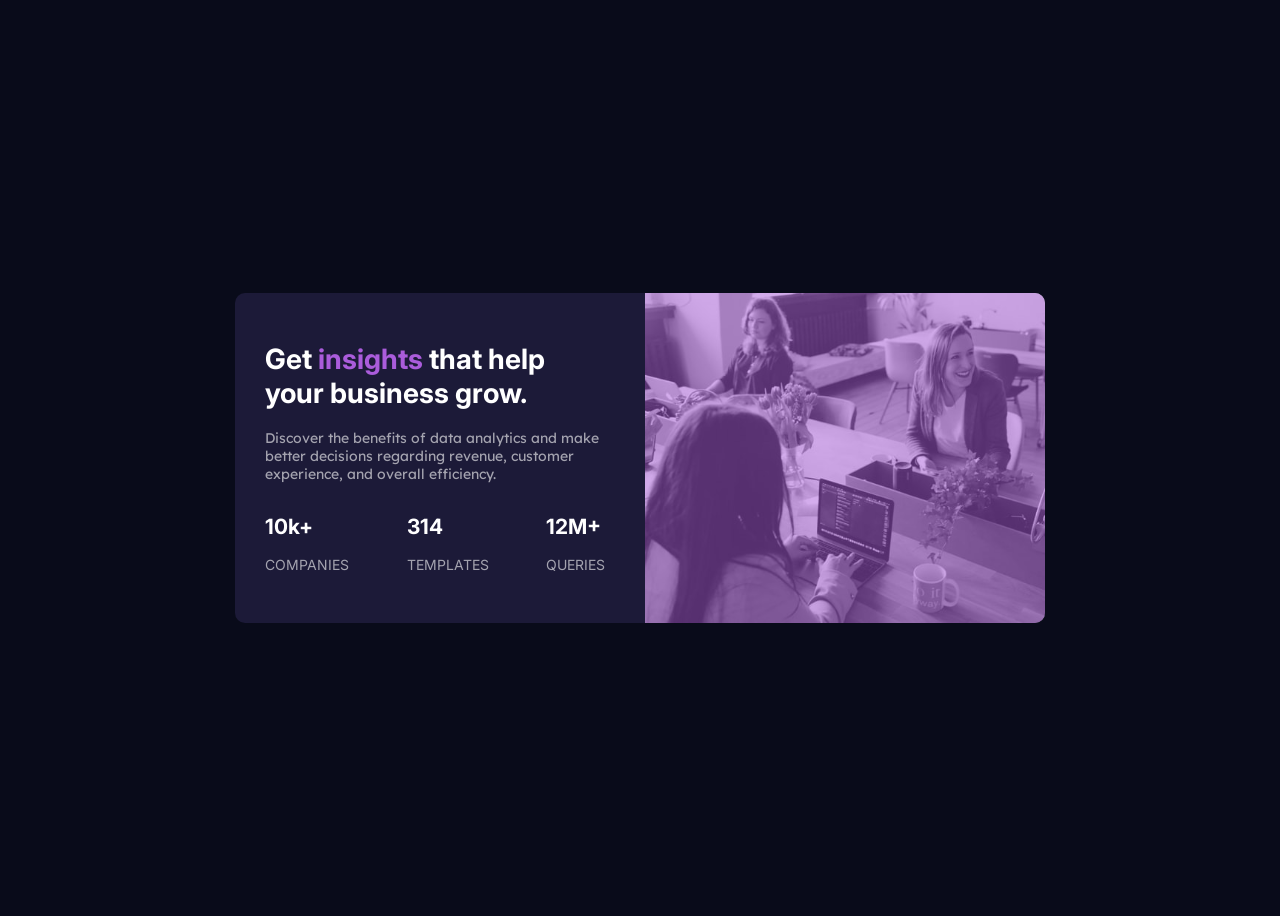
<file: index.html>
<!doctype html>
<html>
  <head>
    <link rel="stylesheet" href="stats-preview-card.css" />
    <link rel="preconnect" href="https://fonts.googleapis.com" />
    <link rel="preconnect" href="https://fonts.gstatic.com" crossorigin />
    <link
      href="https://fonts.googleapis.com/css2?family=Big+Shoulders:opsz,wght@10..72,100..900&family=Figtree:ital,wght@0,300..900;1,300..900&family=Fraunces:ital,opsz,wght@0,9..144,100..900;1,9..144,100..900&family=Inter:ital,opsz,wght@0,14..32,100..900;1,14..32,100..900&family=Lexend+Deca:wght@100..900&family=Montserrat:ital,wght@0,100..900;1,100..900&family=Outfit:wght@100..900&display=swap"
      rel="stylesheet"
    />
    <link rel="preconnect" href="https://fonts.googleapis.com">
<link rel="preconnect" href="https://fonts.gstatic.com" crossorigin>
<link href="https://fonts.googleapis.com/css2?family=Big+Shoulders:opsz,wght@10..72,100..900&family=Figtree:ital,wght@0,300..900;1,300..900&family=Fraunces:ital,opsz,wght@0,9..144,100..900;1,9..144,100..900&family=Inter:ital,opsz,wght@0,14..32,100..900;1,14..32,100..900&family=Lexend+Deca:wght@100..900&family=Montserrat:ital,wght@0,100..900;1,100..900&family=Outfit:wght@100..900&display=swap" rel="stylesheet">
  </head>
  <body>
    <div class="card-body">
      <div class="hero-text">
        <h1>Get <span>insights</span> that help your business grow.</h1>

        <p class="words">
          Discover the benefits of data analytics and make better decisions
          regarding revenue, customer experience, and overall efficiency.
        </p>
        <div class="bottom">
          <div><h2>10k+</h2><p class="words"> COMPANIES</p></div>
          <div><h2>314</h2><p class="words"> TEMPLATES</p></div>
          <div><h2>12M+</h2><p class="words">QUERIES</p></div>
        </div>
      </div>
      <div class="hero-image">
        <img
          src="image-header-desktop.jpg"
          alt="image"
          width="400px"
          height="330px"
        />
        <div class= "overlay"></div>
      </div>
    </div>
  </body>
</html>
</file>
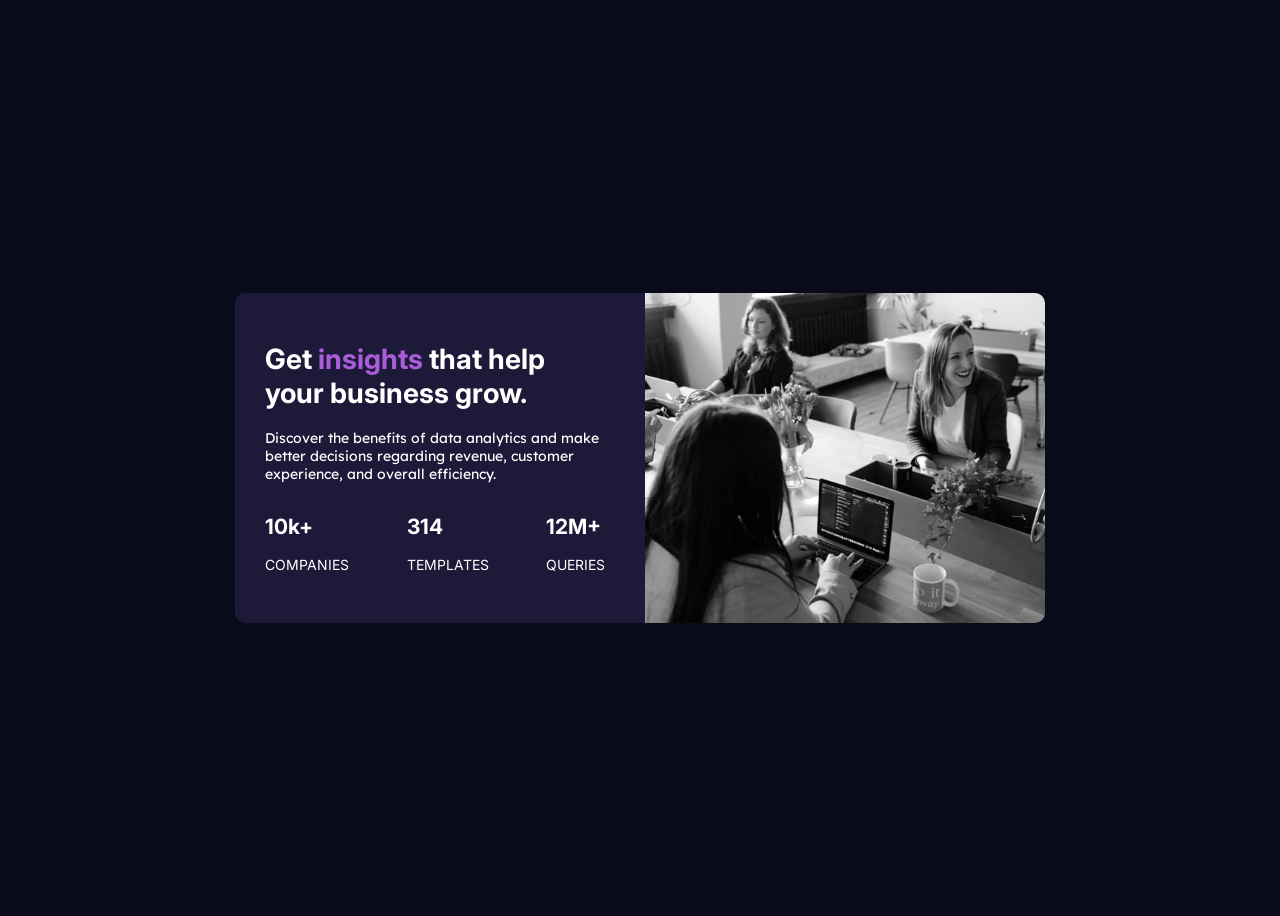
<file: stats-preview-card.html>
<!doctype html>
<html>
  <head>
    <link rel="stylesheet" href="stats-preview-card.css" />
    <link rel="preconnect" href="https://fonts.googleapis.com" />
    <link rel="preconnect" href="https://fonts.gstatic.com" crossorigin />
    <link
      href="https://fonts.googleapis.com/css2?family=Big+Shoulders:opsz,wght@10..72,100..900&family=Figtree:ital,wght@0,300..900;1,300..900&family=Fraunces:ital,opsz,wght@0,9..144,100..900;1,9..144,100..900&family=Inter:ital,opsz,wght@0,14..32,100..900;1,14..32,100..900&family=Lexend+Deca:wght@100..900&family=Montserrat:ital,wght@0,100..900;1,100..900&family=Outfit:wght@100..900&display=swap"
      rel="stylesheet"
    />
    <link rel="preconnect" href="https://fonts.googleapis.com">
<link rel="preconnect" href="https://fonts.gstatic.com" crossorigin>
<link href="https://fonts.googleapis.com/css2?family=Big+Shoulders:opsz,wght@10..72,100..900&family=Figtree:ital,wght@0,300..900;1,300..900&family=Fraunces:ital,opsz,wght@0,9..144,100..900;1,9..144,100..900&family=Inter:ital,opsz,wght@0,14..32,100..900;1,14..32,100..900&family=Lexend+Deca:wght@100..900&family=Montserrat:ital,wght@0,100..900;1,100..900&family=Outfit:wght@100..900&display=swap" rel="stylesheet">
  </head>
  <body>
    <div class="card-body">
      <div class="hero-text">
        <h1>Get <span>insights</span> that help your business grow.</h1>

        <p>
          Discover the benefits of data analytics and make better decisions
          regarding revenue, customer experience, and overall efficiency.
        </p>
        <div class="bottom">
          <div><h2>10k+</h2> COMPANIES</div>
          <div><h2>314</h2> TEMPLATES</div>
          <div><h2>12M+</h2> QUERIES</div>
        </div>
      </div>
      <div class="hero-image">
        <img
          src="image-header-desktop.jpg"
          alt="image"
          width="400px"
          height="330px"
        />
      </div>
    </div>
  </body>
</html>
</file>
<file: stats-preview-card.css>
body {
  background-color: hsl(233, 47%, 7%);
  display: flex;
  align-items: center;
  justify-content: center;
  height: 100vh;
  font-size: 14px;
  color: hsla(0, 0%, 100%, 0.75);
}
.card-body {
  background-color: hsl(244, 37%, 16%);
  display: grid;
  height: 330px;
  border-radius: 10px;
  color: white;
  grid-template-columns: 400px 400px;

  gap:10px;


  
}



.hero-text{
    flex-grow: 1;
    font-family: 'lexend deca';
    padding: 30px;
}

.hero-image{
    flex-grow: 1;
    position: relative;

}
img {
  border-radius: 0px 10px 10px 0px;
  padding: 0px;
}
.overlay{
  background-color: hsl(277, 64%, 61%);
  position:absolute;
  width: 400px;
  height: 330px;
  top:0;
  left:0;
  opacity: 0.5;
  border-radius: 0px 10px 10px 0px;
}
span {
  color: hsl(277, 64%, 61%);
}

.bottom {
  display: flex;
  justify-content: space-between;
  font-family: 'inter';
}
h1{
  font-family: 'inter';
}
.words{
  color:  hsla(0, 0%, 100%, 0.6);
}
</file>
